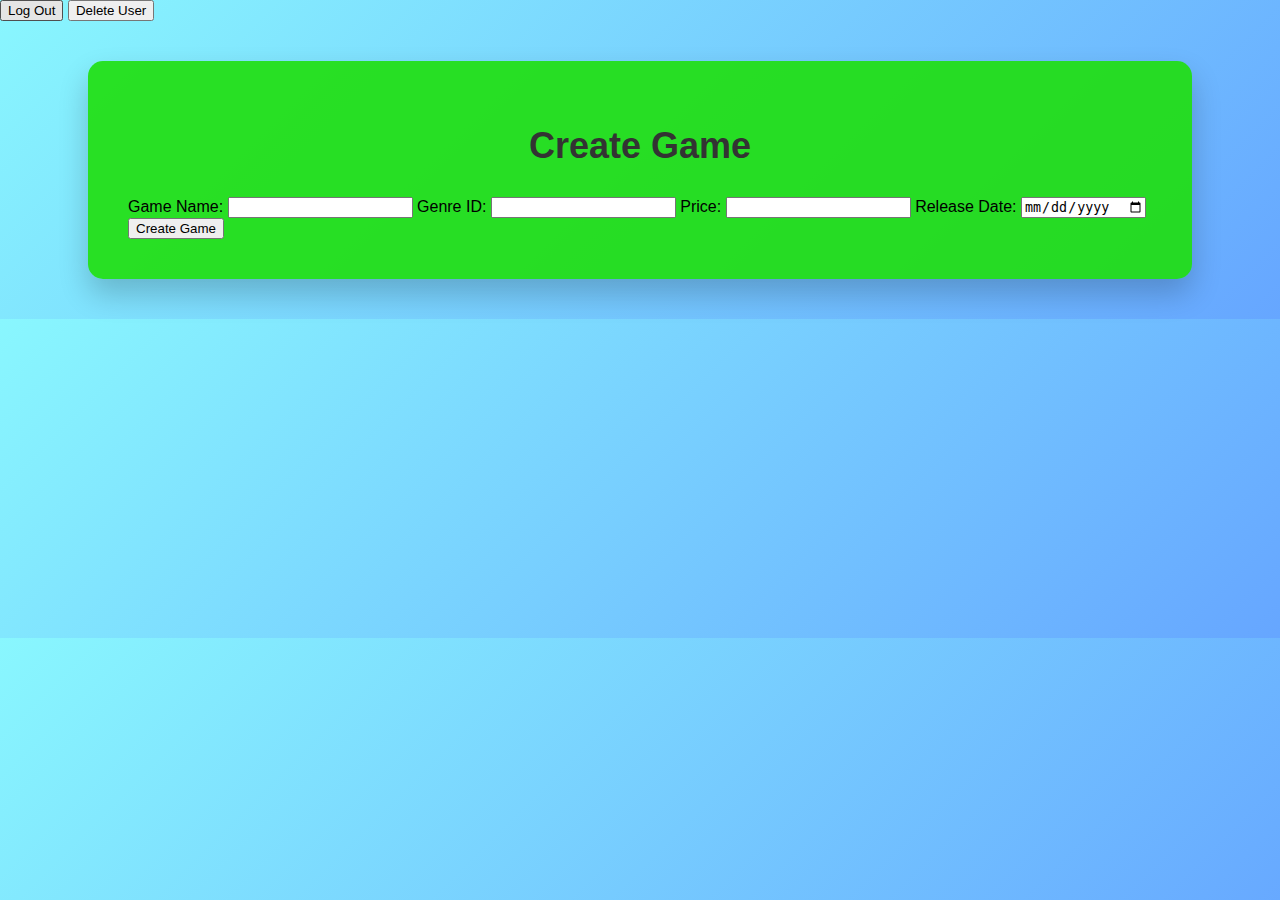
<file: gamestore/wwwroot/create.html>
<!DOCTYPE html>
<html lang="en">
<head>
    <meta charset="UTF-8">
    <meta name="viewport" content="width=device-width, initial-scale=1.0">
    <title>Create Game</title>
    <link rel="stylesheet" href="styles.css"> <!-- Link to the CSS file -->
</head>
<body>
    <button id="logoutButton">Log Out</button>
    <button id="deleteUserButton">Delete User</button>

    <div class="container">
        <h1>Create Game</h1>
        <form id="createGameForm">
            <label for="name">Game Name:</label>
            <input type="text" id="name" name="name" required />

            <label for="genreId">Genre ID:</label>
            <input type="number" id="genreId" name="genreId" required />

            <label for="price">Price:</label>
            <input type="number" id="price" name="price" step="0.01" required />

            <label for="releaseDate">Release Date:</label>
            <input type="date" id="releaseDate" name="releaseDate" required />

            <button type="submit">Create Game</button>
        </form>
    </div>

    <script>
         function logoutUser() {
        // Remove the token from localStorage
        localStorage.removeItem('authToken');

        // Optionally, redirect to the login page or home page
        window.location.href = 'welcome.html';
    }

    // Attach the event listener to the logout button
    document.getElementById('logoutButton').addEventListener('click', logoutUser);
        document.getElementById('createGameForm').addEventListener('submit', async function(event) {
            event.preventDefault();

            const formData = new FormData(this);
            const gameData = {
                name: formData.get('name'),
                genreId: parseInt(formData.get('genreId')),
                price: parseFloat(formData.get('price')),
                releaseDate: formData.get('releaseDate')
            };

            const response = await fetch('/games', {
                method: 'POST',
                headers: {
                    'Content-Type': 'application/json',
                },
                body: JSON.stringify(gameData),
            });

            if (response.ok) {
                window.location.href = '/'; // Redirect to the main page
            } else {
                alert('Error creating game.');
            }
        });
    </script>
</body>
</html>
</file>
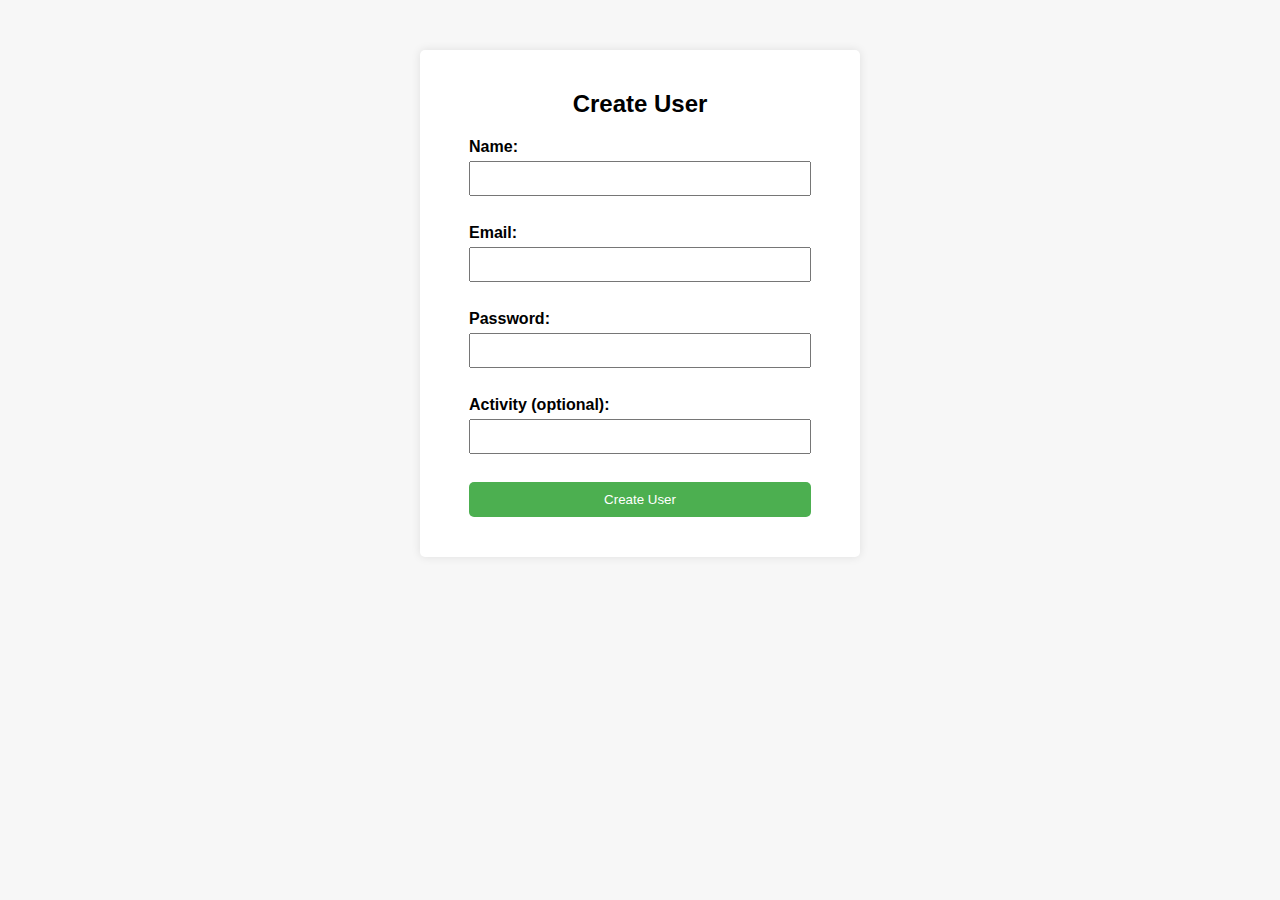
<file: gamestore/wwwroot/createUser.html>
<!DOCTYPE html>
<html lang="en">
<head>
    <meta charset="UTF-8">
    <meta name="viewport" content="width=device-width, initial-scale=1.0">
    <title>Create User</title>
    <link rel="stylesheet" href="styletwo.css">
</head>
<body>
    <div class="container">
        <h2>Create User</h2>
        <form id="createUserForm">
            <label for="name">Name:</label>
            <input type="text" id="name" name="name" required><br><br>

            <label for="email">Email:</label>
            <input type="email" id="email" name="email" required><br><br>

            <label for="password">Password:</label>
            <input type="password" id="password" name="password" required><br><br>

            <label for="activity">Activity (optional):</label>
            <input type="text" id="activity" name="activity"><br><br>

            <button type="submit">Create User</button>
        </form>
        <div id="resultMessage"></div>
    </div>

    <script src="scripttwo.js"></script>
</body>
</html>
</file>
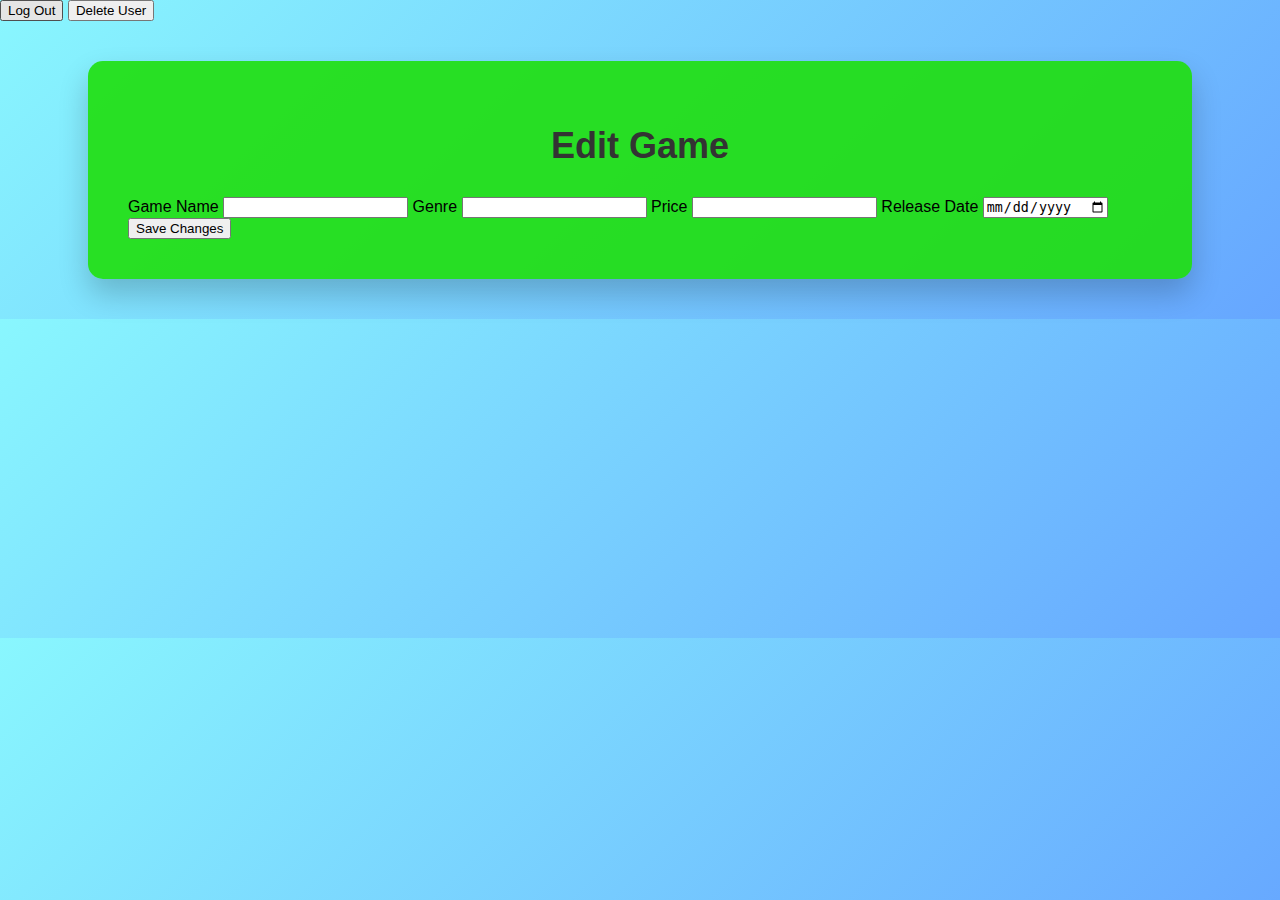
<file: gamestore/wwwroot/edit.html>
<!DOCTYPE html>
<html lang="en">
<head>
    <meta charset="UTF-8">
    <meta name="viewport" content="width=device-width, initial-scale=1.0">
    <title>Edit Game</title>
    <link rel="stylesheet" href="styles.css">
</head>
<body>
    <button id="logoutButton">Log Out</button>
    <button id="deleteUserButton">Delete User</button>

    <div class="container">
        <h1>Edit Game</h1>
        <form id="editForm">
            <input type="hidden" id="gameId" name="id">
            <label for="name">Game Name</label>
            <input type="text" id="name" name="name" required>

            <label for="genre">Genre</label>
            <input type="number" id="genre" name="genre" required>

            <label for="price">Price</label>
            <input type="number" id="price" name="price" step="0.01" required>

            <label for="releaseDate">Release Date</label>
            <input type="date" id="releaseDate" name="releaseDate" required>

            <button type="submit">Save Changes</button>
        </form>
    </div>
    <script src="edit.js"></script>
    <script>function logoutUser() {
        // Remove the token from localStorage
        localStorage.removeItem('authToken');

        // Optionally, redirect to the login page or home page
        window.location.href = 'welcome.html';

         // Attach the event listener to the logout button
    document.getElementById('logoutButton').addEventListener('click', logoutUser);
    }</script>
</body>
</html>
</file>
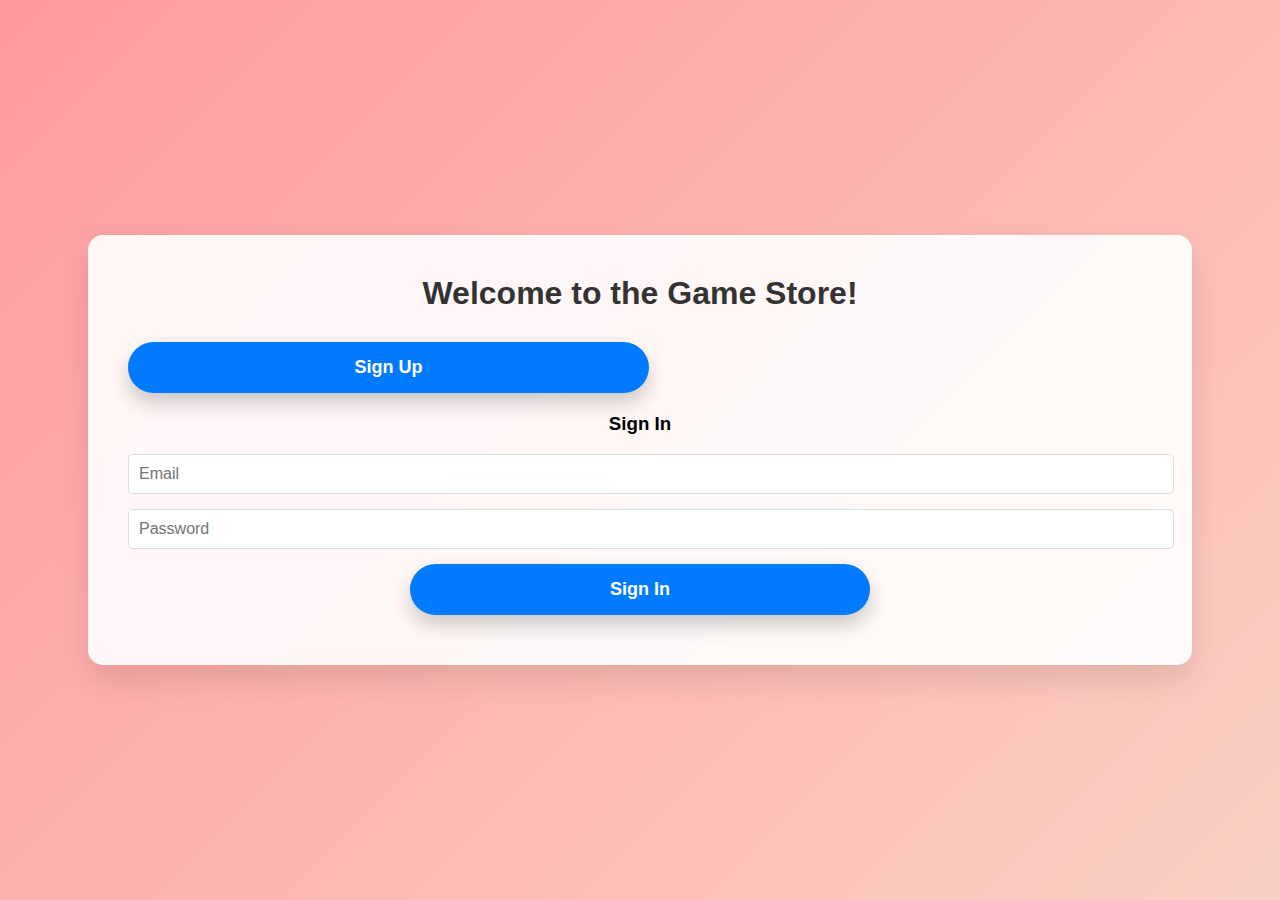
<file: gamestore/wwwroot/welcome.html>
<!DOCTYPE html>
<html lang="en">
<head>
    <meta charset="UTF-8">
    <meta name="viewport" content="width=device-width, initial-scale=1.0">
    <title>Welcome to Game Store</title>
    <link rel="stylesheet" href="styles.css">
    <style>
        /* Existing styles... */
        body {
            display: flex;
            justify-content: center;
            align-items: center;
            height: 100vh;
            margin: 0;
            background: linear-gradient(135deg, #ff9a9e 0%, #fad0c4 100%);
            font-family: 'Segoe UI', Tahoma, Geneva, Verdana, sans-serif;
            overflow: hidden;
        }

        .container {
            background: rgba(255, 255, 255, 0.9);
            padding: 40px;
            border-radius: 15px;
            box-shadow: 0 15px 30px rgba(0, 0, 0, 0.1);
            text-align: center;
            animation: fadeIn 2s ease-in-out;
        }

        .welcome-message {
            font-size: 32px;
            font-weight: bold;
            margin-bottom: 30px;
            color: #333;
            animation: bounceIn 1s ease-in-out;
        }

        .button-container {
            display: flex;
            justify-content: space-between;
            gap: 20px;
        }

        .button {
            display: inline-block;
            padding: 15px 30px;
            font-size: 18px;
            font-weight: bold;
            color: #fff;
            background-color: #007bff;
            border: none;
            border-radius: 50px;
            cursor: pointer;
            text-decoration: none;
            transition: transform 0.3s ease, background-color 0.3s ease;
            box-shadow: 0 10px 20px rgba(0, 0, 0, 0.2);
            width: 45%;
            text-align: center;
        }

        .button:hover {
            background-color: #0056b3;
            transform: scale(1.1);
        }

        /* Sign-in form styles */
        #signInForm {
            margin-top: 20px;
        }

        .form-group {
            margin-bottom: 15px;
        }

        .form-group input {
            width: 100%;
            padding: 10px;
            border-radius: 5px;
            border: 1px solid #ddd;
            font-size: 16px;
        }

        #errorMessage {
            color: red;
            font-size: 14px;
            margin-top: 10px;
        }
    </style>
</head>
<body>
    <div class="container">
        <div class="welcome-message">Welcome to the Game Store!</div>
        <div class="button-container">
            <a href="createUser.html" class="button">Sign Up</a>
        </div>

        <form id="signInForm">
            <h3>Sign In</h3>
            <div class="form-group">
                <input type="email" id="email" placeholder="Email" required>
            </div>
            <div class="form-group">
                <input type="password" id="password" placeholder="Password" required>
            </div>
            <button type="submit" class="button">Sign In</button>
            <div id="errorMessage"></div>
        </form>
    </div>

    <script>
        // Handle form submission
        document.getElementById('signInForm').addEventListener('submit', async function(event) {
            event.preventDefault();

            const email = document.getElementById('email').value.trim();
            const password = document.getElementById('password').value.trim();

            try {
                const response = await fetch('/users/signin', {
                    method: 'POST',
                    headers: { 'Content-Type': 'application/json' },
                    body: JSON.stringify({ email, password })
                });

                if (!response.ok) {
                    throw new Error('Invalid email or password');
                }

                const result = await response.json();
                localStorage.setItem('authToken', result.token);
                window.location.href = 'index.html'; // Redirect on successful sign-in
            } catch (error) {
                document.getElementById('errorMessage').textContent = error.message;
            }
        });
    </script>

    <!-- Floating shapes for visual effect -->
    <div class="shape"></div>
    <div class="shape"></div>
    <div class="shape"></div>
</body>
</html>
</file>
<file: gamestore/wwwroot/styles.css>
body {
    font-family: 'Segoe UI', Tahoma, Geneva, Verdana, sans-serif;
    margin: 0;
    padding: 0;
    background: linear-gradient(135deg, #89f7fe 0%, #66a6ff 100%);
    overflow-x: hidden;
}

.container {
    width: 80%;
    margin: 40px auto;
    padding: 40px;
    background-color: rgba(30, 223, 12, 0.9);
    box-shadow: 0 15px 30px rgba(0, 0, 0, 0.2);
    border-radius: 15px;
    animation: fadeInUp 1s ease-in-out;
}


@keyframes float {
    0% {
        transform: translateY(0);
    }
    50% {
        transform: translateY(-20px);
    }
    100% {
        transform: translateY(0);
    }}
h1 {
    text-align: center;
    color: #333;
    font-size: 36px;
    margin-bottom: 30px;
    animation: bounceIn 1s ease-in-out;
}

.create-button {
    display: inline-block;
    margin: 20px 0;
    padding: 15px 30px;
    background-color: #28a745;
    color: #fff;
    text-decoration: none;
    border-radius: 50px;
    font-weight: bold;
    transition: transform 0.3s ease, background-color 0.3s ease;
    box-shadow: 0 8px 16px rgba(0, 0, 0, 0.2);
}

.create-button:hover {
    background-color: #218838;
    transform: scale(1.1);
}

table {
    width: 100%;
    border-collapse: collapse;
    animation: fadeIn 1s ease-in-out;
}

table, th, td {
    border: 1px solid #ddd;
}

th, td {
    padding: 15px;
    text-align: left;
    font-size: 16px;
}

thead {
    background-color: #ff9a9e;
    color: #fff;
    font-size: 18px;
    text-transform: uppercase;
}

tr:nth-child(even) {
    background-color: #f4f4f4;
}

tr:hover {
    background-color: #f1c40f;
    color: #fff;
    transition: background-color 0.3s ease;
}

.action-buttons button {
    margin-right: 10px;
    padding: 8px 15px;
    border: none;
    border-radius: 30px;
    color: #fff;
    font-size: 14px;
    cursor: pointer;
    transition: background-color 0.3s ease, transform 0.3s ease;
}

.edit-button {
    background-color: #007bff;
}

.edit-button:hover {
    background-color: #0056b3;
    transform: scale(1.1);
}

.delete-button {
    background-color: #dc3545;
}

.delete-button:hover {
    background-color: #c82333;
    transform: scale(1.1);
}

@keyframes fadeInUp {
    0% {
        opacity: 0;
        transform: translateY(30px);
    }
    100% {
        opacity: 1;
        transform: translateY(0);
    }
}

@keyframes fadeIn {
    0% {
        opacity: 0;
    }
    100% {
        opacity: 1;
    }
}

@keyframes bounceIn {
    0%, 20%, 50%, 80%, 100% {
        transform: translateY(0);
    }
    40% {
        transform: translateY(-30px);
    }
    60% {
        transform: translateY(-15px);
    }
}
</file>
<file: gamestore/wwwroot/styletwo.css>
/* General styles for desktop */
body {
    font-family: Arial, sans-serif;
    background-color: #f7f7f7;
}

.container {
    display: flex;
    flex-direction: column;
    align-items: center;
    justify-content: center;
    width: 400px;
    margin: 50px auto;
    background-color: #fff;
    padding: 20px;
    border-radius: 5px;
    box-shadow: 0 0 10px rgba(0, 0, 0, 0.1);
}


h2 {
    text-align: center;
}

label {
    font-weight: bold;
}

input {
    width: 100%;
    padding: 8px;
    margin: 5px 0 10px 0;
    box-sizing: border-box;
}

button {
    width: 100%;
    padding: 10px;
    background-color: #4CAF50;
    color: white;
    border: none;
    border-radius: 5px;
    cursor: pointer;
}

button:hover {
    background-color: #45a049;
}

#resultMessage {
    margin-top: 20px;
    text-align: center;
}

/* Responsive design: for screens smaller than 600px (mobile view) */
@media only screen and (max-width: 600px) {
    .container {
        width: 90%;
        margin: 20px auto;
        padding: 15px;
    }

    h2 {
        font-size: 1.5em;
    }

    label {
        font-size: 1em;
    }

    input {
        padding: 10px;
        font-size: 1em;
    }

    button {
        padding: 12px;
        font-size: 1em;
    }

    #resultMessage {
        font-size: 1em;
    }
}
</file>
